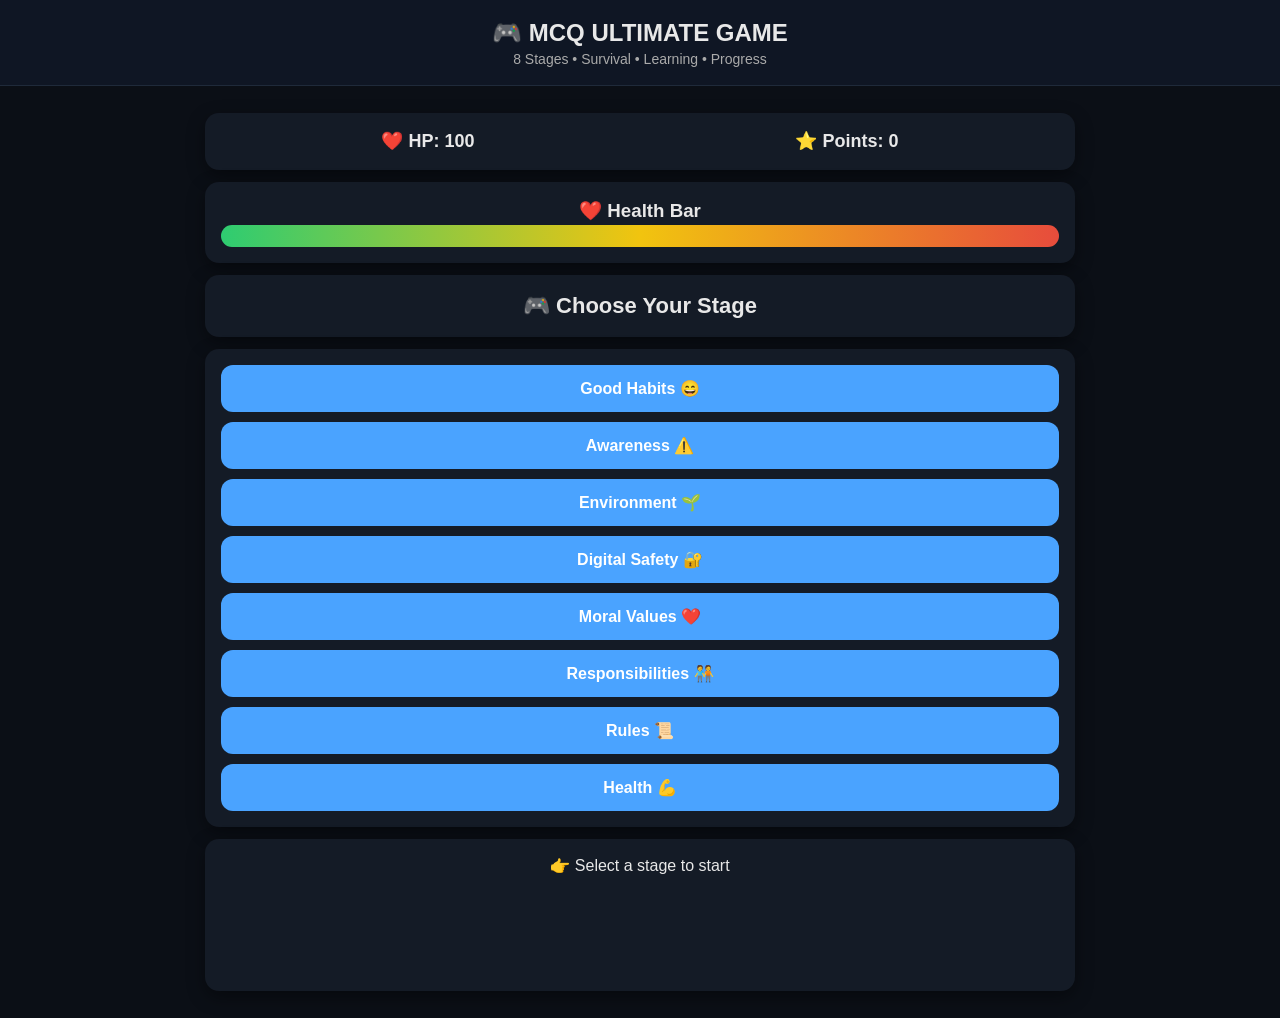
<file: index.html>
<!DOCTYPE html>
<html lang="en">
<head>
<meta charset="UTF-8">
<meta name="viewport" content="width=device-width, initial-scale=1.0">
<title>MCQ Ultimate Game</title>

<link rel="stylesheet" href="style.css">
</head>

<body>

<header>
    <h1>🎮 MCQ ULTIMATE GAME</h1>
    <p>8 Stages • Survival • Learning • Progress</p>
</header>

<div class="container">

    <!-- STATS -->
    <div class="card stats">
        <div>❤️ HP: <span id="hpText">100</span></div>
        <div>⭐ Points: <span id="points">0</span></div>
    </div>

    <!-- HEALTH BAR -->
    <div class="card">
        <h3>❤️ Health Bar</h3>
        <div class="progress">
            <div id="hpBar" class="bar"></div>
        </div>
    </div>

    <!-- STAGE TITLE -->
    <div class="card">
        <h2 id="stageTitle">🎮 Choose Your Stage</h2>
    </div>

    <!-- STAGE MENU -->
    <div class="card">
        <div id="stageMenu"></div>
    </div>

    <!-- GAME AREA -->
    <div class="card game-box">
        <div id="question">
            <h3>👉 Click a stage to start the game</h3>
        </div>
    </div>

</div>

<!-- RESULT SCREEN -->
<div id="resultScreen" class="overlay hidden">

    <div class="result-card">

        <h2 id="resultTitle">Result</h2>

        <p id="resultScore"></p>

        <div id="stars"></div>

        <br>

        <button onclick="nextStage()">Next Stage 🔓</button>
        <button onclick="startGame()">Restart 🏠</button>

    </div>

</div>

<!-- SCRIPT -->
<script src="script.js"></script>

</body>
</html>
</file>
<file: style.css>
:root {
    --bg: #0b0f16;
    --card: #141b26;
    --text: #e8e8e8;

    --primary: #4aa3ff;
    --good: #2ecc71;
    --bad: #e74c3c;
    --accent: #f1c40f;

    --shadow: rgba(0,0,0,0.4);
}

/* ================= RESET ================= */
* {
    margin: 0;
    padding: 0;
    box-sizing: border-box;
}

/* ================= BODY ================= */
body {
    font-family: Arial, sans-serif;
    background: var(--bg);
    color: var(--text);
    text-align: center;
    line-height: 1.4;
}

/* ================= HEADER ================= */
header {
    background: #0f1624;
    padding: 16px;
    border-bottom: 1px solid #1f2a3a;
}

header h1 {
    font-size: 24px;
}

header p {
    font-size: 14px;
    color: #aaa;
}

/* ================= LAYOUT ================= */
.container {
    max-width: 900px;
    margin: auto;
    padding: 15px;
}

/* ================= CARDS ================= */
.card {
    background: var(--card);
    padding: 16px;
    margin: 12px 0;
    border-radius: 14px;
    box-shadow: 0 6px 18px var(--shadow);
}

/* ================= STATS ================= */
.stats {
    display: flex;
    justify-content: space-around;
    font-size: 18px;
    font-weight: bold;
}

/* ================= STAGE TITLE ================= */
#stageTitle {
    font-size: 22px;
    font-weight: bold;
}

/* ================= STAGE MENU ================= */
#stageMenu {
    display: grid;
    gap: 10px;
}

/* ================= BUTTON BASE ================= */
button {
    cursor: pointer;
    border: none;
    border-radius: 12px;
    font-weight: bold;
    transition: 0.2s ease;
}

/* ================= STAGE BUTTONS ================= */
#stageMenu button {
    padding: 14px;
    font-size: 16px;
    background: var(--primary);
    color: white;
}

#stageMenu button:hover {
    transform: scale(1.03);
    opacity: 0.9;
}

/* ================= QUESTION AREA ================= */
#question {
    min-height: 120px;
}

/* ================= MCQ GRID ================= */
.mcq-grid {
    display: grid;
    gap: 12px;
    margin-top: 10px;
}

/* MCQ BUTTONS */
.mcq-grid button {
    padding: 14px;
    font-size: 16px;
    background: var(--primary);
    color: white;
    box-shadow: 0 4px 10px rgba(0,0,0,0.3);
}

.mcq-grid button:hover {
    transform: scale(1.03);
}

.mcq-grid button:active {
    transform: scale(0.95);
}

/* ================= ANSWER STATES ================= */
.correct {
    background: var(--good) !important;
}

.wrong {
    background: var(--bad) !important;
}

/* ================= HEALTH BAR ================= */
.progress {
    width: 100%;
    height: 22px;
    background: #2a2f3a;
    border-radius: 20px;
    overflow: hidden;
}

.bar {
    height: 100%;
    width: 100%;
    background: linear-gradient(90deg, var(--good), var(--accent), var(--bad));
    transition: width 0.35s ease;
}

/* ================= FADE ANIMATION ================= */
.fade {
    animation: fade 0.25s ease;
}

@keyframes fade {
    from {
        opacity: 0;
        transform: translateY(10px);
    }
    to {
        opacity: 1;
        transform: translateY(0);
    }
}

/* ================= OVERLAY ================= */
.overlay {
    position: fixed;
    inset: 0;
    background: rgba(0,0,0,0.75);
    display: flex;
    justify-content: center;
    align-items: center;
    z-index: 999;
}

.hidden {
    display: none;
}

/* ================= RESULT CARD ================= */
.result-card {
    background: var(--card);
    padding: 22px;
    border-radius: 16px;
    width: 90%;
    max-width: 420px;
    box-shadow: 0 10px 30px var(--shadow);
    animation: pop 0.25s ease;
}

@keyframes pop {
    from {
        transform: scale(0.85);
        opacity: 0;
    }
    to {
        transform: scale(1);
        opacity: 1;
    }
}

/* ================= STARS ================= */
#stars {
    font-size: 30px;
    color: gold;
    margin-top: 10px;
}

/* ================= GLOBAL BUTTON EFFECT ================= */
button:active {
    transform: scale(0.95);
}

/* ================= DISABLED BUTTON ================= */
button:disabled {
    opacity: 0.6;
    cursor: not-allowed;
}

/* ================= MOBILE RESPONSIVE ================= */
@media (max-width: 600px) {

    header h1 {
        font-size: 20px;
    }

    .stats {
        flex-direction: column;
        gap: 8px;
    }

    #stageTitle {
        font-size: 18px;
    }

    #stageMenu button,
    .mcq-grid button {
        font-size: 15px;
        padding: 12px;
    }
}
</file>
